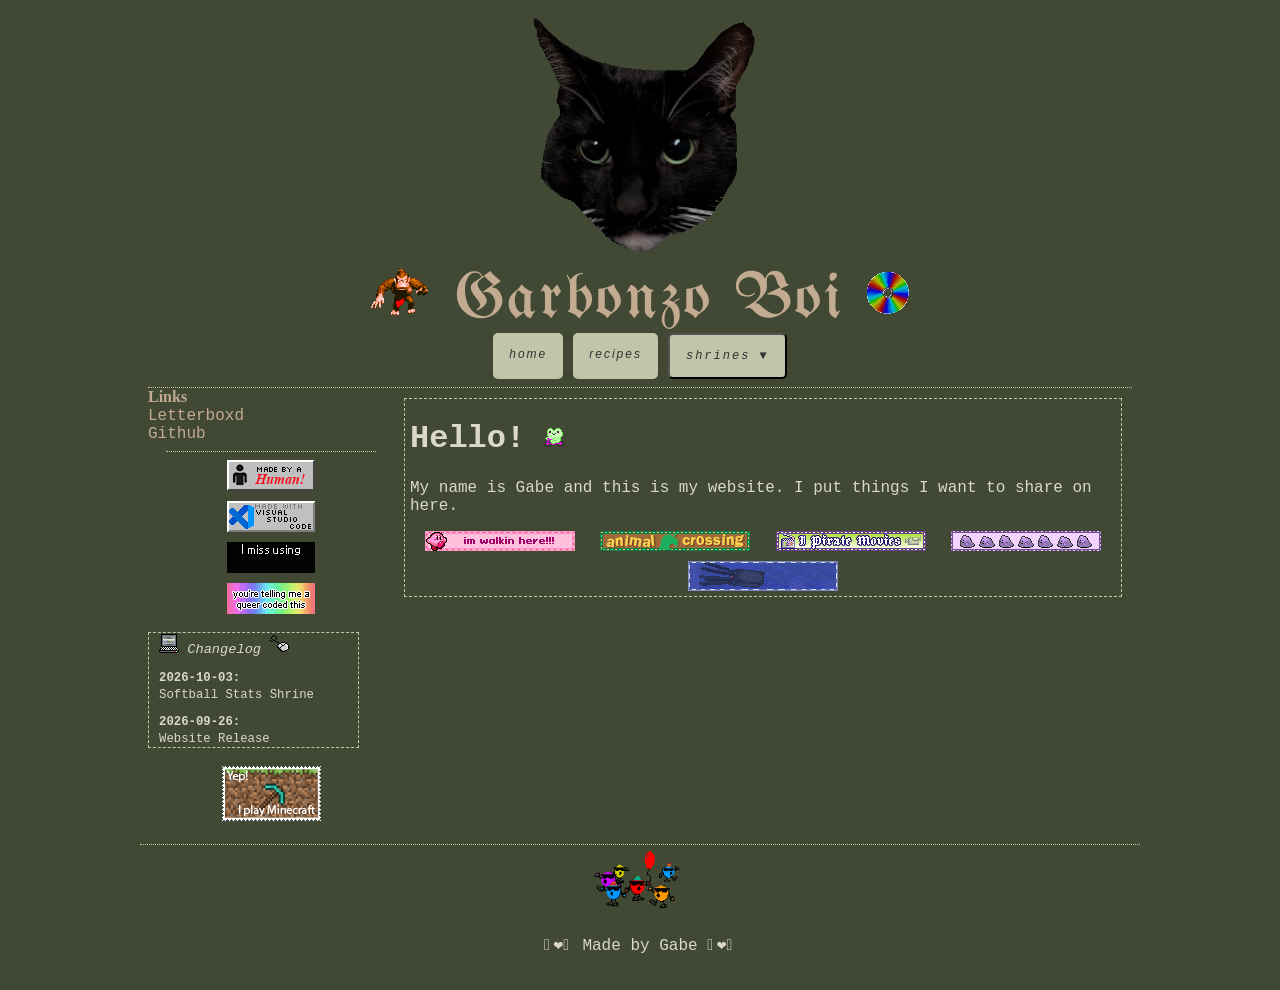
<file: index.html>
<!DOCTYPE html>
<html lang="en">
<head>
    <meta charset="UTF-8">
    <meta name="viewport" content="width=device-width, initial-scale=1.0">
    <title>Garbonzo Boi</title>
    <link rel="preconnect" href="https://fonts.googleapis.com">
    <link rel="preconnect" href="https://fonts.gstatic.com" crossorigin>
    <link href="https://fonts.googleapis.com/css2?family=Pirata+One&family=UnifrakturMaguntia&family=VT323&display=swap" rel="stylesheet">
    <link rel="stylesheet" href="style.css">
    <link rel="icon" type="image/x-icon" href="img\decor\emojis\frog.gif">
</head>
<body>
    <div class="container">
        <header>
            <img class="header-img" src="img\header.png" alt="Root Beer the Cat" width=465px height=493px>
            <br>
            <img id="danceimg" src="img/decor/staticDK.png" alt="DK">
            <span class="site-name">Garbonzo Boi</span>
            <img id="cdimg" src="img/decor/staticcd.png" alt="CD">
            <audio id="myaudio" loop>
                <source src="audio\DANCE.mp3">
            </audio>
        </header>
        <nav>
            <a href="/home.html" target="maincontainer">Home</a>
            <a href="/recipes.html" target="maincontainer">Recipes</a>
            <div class="dropdown">
                <button class="dropbtn">
                    Shrines &#9660;
                </button>
                <div class="dropdown-content">
                    <a href="softball\softball.html">Softball Stats</a>
                </div>
            </div>
        </nav>
        <div class="content-box">
            <iframe src="/home.html" name="maincontainer" style="width:100%;height:460px;border:0px;min-height:380px;"></iframe>
        </div>
        <footer>
            <img src="img\decor\Party.gif" alt="Party">
            <p>𓆩❤︎𓆪 Made by Gabe 𓆩❤︎𓆪</p>
        </footer>
    </div>
    <script>
        document.addEventListener('DOMContentLoaded', function() {
        const audio = document.getElementById('myaudio');
                audio.volume = 0.4;  //Set volume to 50%
        const playPauseImage = document.getElementById('cdimg');
        const danceImage = document.getElementById('danceimg');
        
        playPauseImage.addEventListener('click', function() {
            if (audio.paused) {
                audio.play();
                playPauseImage.src = 'img/decor/spinningcd.gif';
                danceImage.src = 'img/decor/DK.gif';
            } 
            else{
                audio.pause();
                playPauseImage.src = 'img/decor/staticcd.png';
                danceImage.src = 'img/decor/staticDK.png'}     
            
            });
        });  
    </script>
</body>
</html>
</file>
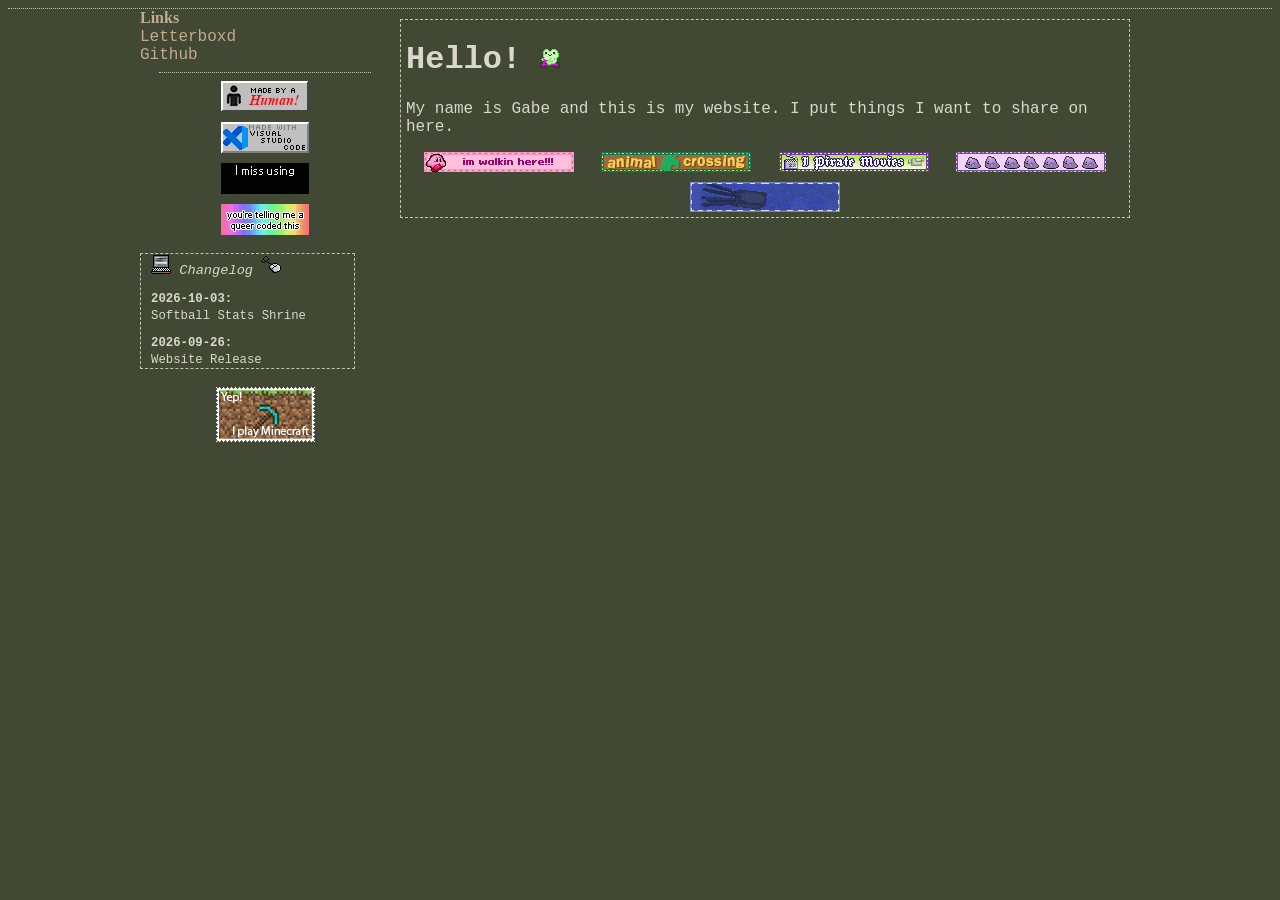
<file: home.html>
<!DOCTYPE html>
<html lang="en">
<head>
    <meta charset="UTF-8">
    <meta name="viewport" content="width=device-width, initial-scale=1.0">
    <title>Document</title>
    <link rel="stylesheet" href="style.css">
</head>
<body>
    <div class="content">
    <div class="container">
        <section>
            <span class="title">Links</span><br>
            <a href="https://letterboxd.com/GarbonzoBoi/" target="_blank">Letterboxd</a><br>
            <a href="https://github.com/Gabe-Nelson/garbonzo-boi-website" target="_blank">Github</a><br>
            <hr>
            <div class="vbox">
                <img src="img\decor\buttons\made-by-a-human.png">
                <img src="img\decor\buttons\vs-code.png">
                <img src="img\decor\buttons\pictochat.gif">
                <img src="img\decor\buttons\queercode.png">
            </div>
            <br>
            <div class="changelog">
                <ul>
                    <li>
                        <img src="img\decor\emojis\laptop.gif">
                        <em>Changelog</em>
                        <img src="img\decor\emojis\mouse.gif">
                    </li>
                    <li class="changelog__entry">
                        <strong>2026-10-03</strong>
                        <a href="softball\softball.html" tabindex="-1" target="_blank">Softball Stats Shrine</a>
                    </li>
                    <li class="changelog__entry">
                        <strong>2026-09-26</strong>
                        <a href="/index.html" tabindex="-1" target="_blank">Website Release</a>
                    </li>
                </ul>
            </div>
            <br>
            <div class="vbox"><img src="img\decor\minecraft_stamp.png"></div>
        </section>
        <main>
            <h1>Hello! <img src="img\decor\emojis\frog2.gif"></h1> 
            <p>My name is Gabe and this is my website. I put things I want to share on here.</p>
            <div class="blinkies_container">
                <img src="img\decor\blinkies\kirbywalk.gif">
                <img src="img\decor\blinkies\AC.gif">
                <img src="img\decor\blinkies\movies.gif">
                <img src="img\decor\blinkies\Purple Dittos.gif">
                <img src="img\decor\blinkies\squid.gif">
            </div>
        </main>
    </div>
    </div>
</body>
</html>
</file>
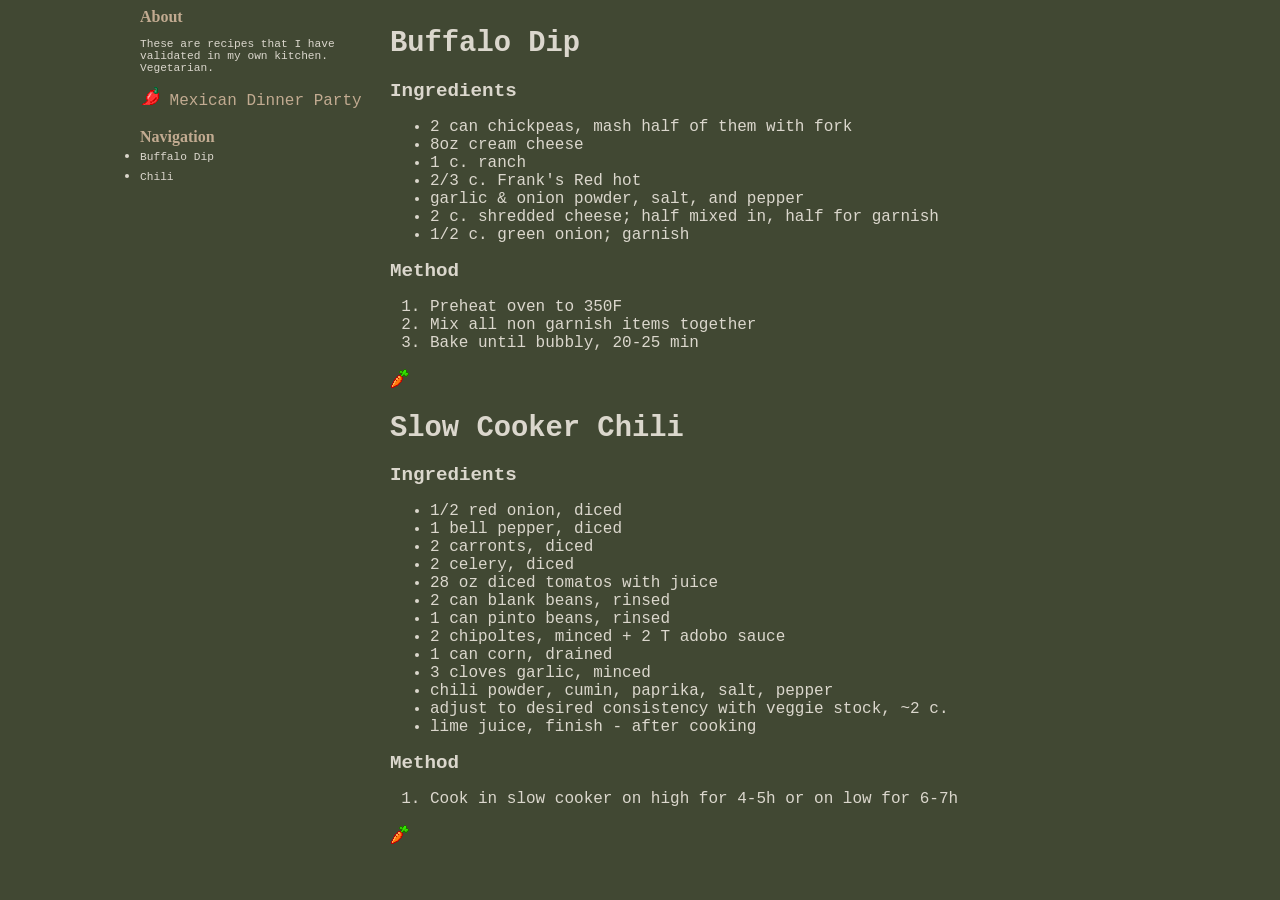
<file: recipes.html>
<!DOCTYPE html>
<html lang="en">
<head>
    <meta charset="UTF-8">
    <meta name="viewport" content="initial-scale=1.0">
    <title>Document</title>
    <link rel="stylesheet" href="style.css">
</head>
<body>
    <div class="container">
        <section>
            <span class="title">About</span>
            <p style="font-size: 0.7em;">These are recipes that I have validated in my own kitchen. Vegetarian.</p>
            <a href="mexican-dinner\mexican.html" target="_top"><img src="mexican-dinner\chilli.gif"> Mexican Dinner Party</a><br><br>
            <span class="title" id="nav-recipe-title">Navigation</span>
            <div class="recipe_links">
                <ul>
                    <li><a href="#buffdip">Buffalo Dip</a></li>
                    <li><a href="#chili">Chili</a></li>
                </ul>
            </div>
        </section>
        <div class="recipes" id="recipe-container"></div>
    </div>
    <script>
        function parseRecipes(recipes) {
            const box = document.getElementById("recipe-container");

            for (let r of recipes) {
                box.innerHTML += "<h1 id=" + r.id+">"+r.title+"</h1>";
                
                box.innerHTML += "<h2>Ingredients</h2>";
                let listElement = document.createElement('ul');
                let listItem = document.createElement('li');
                box.appendChild(listElement);
                for (let i of r.ingredients) {
                    listItem.textContent = i;
                    listElement.appendChild(listItem);
                    listItem = document.createElement('li');
                };

                box.innerHTML += "<h2>Method</h2>";
                listElement = document.createElement('ol');
                listItem = document.createElement('li');
                box.appendChild(listElement);
                for (let i of r.methods) {
                    listItem.textContent = i;
                    listElement.appendChild(listItem);
                    listItem = document.createElement('li');
                };
                box.innerHTML += "<img src=\"img/decor/emojis/carrot.gif\">";
            }
        };
        async function loadJSON() {
            const response = await fetch("recipes.json");
            const recipes = await response.json();
            parseRecipes(recipes);
        };
        loadJSON();
    </script>
</body>
</html>
</file>
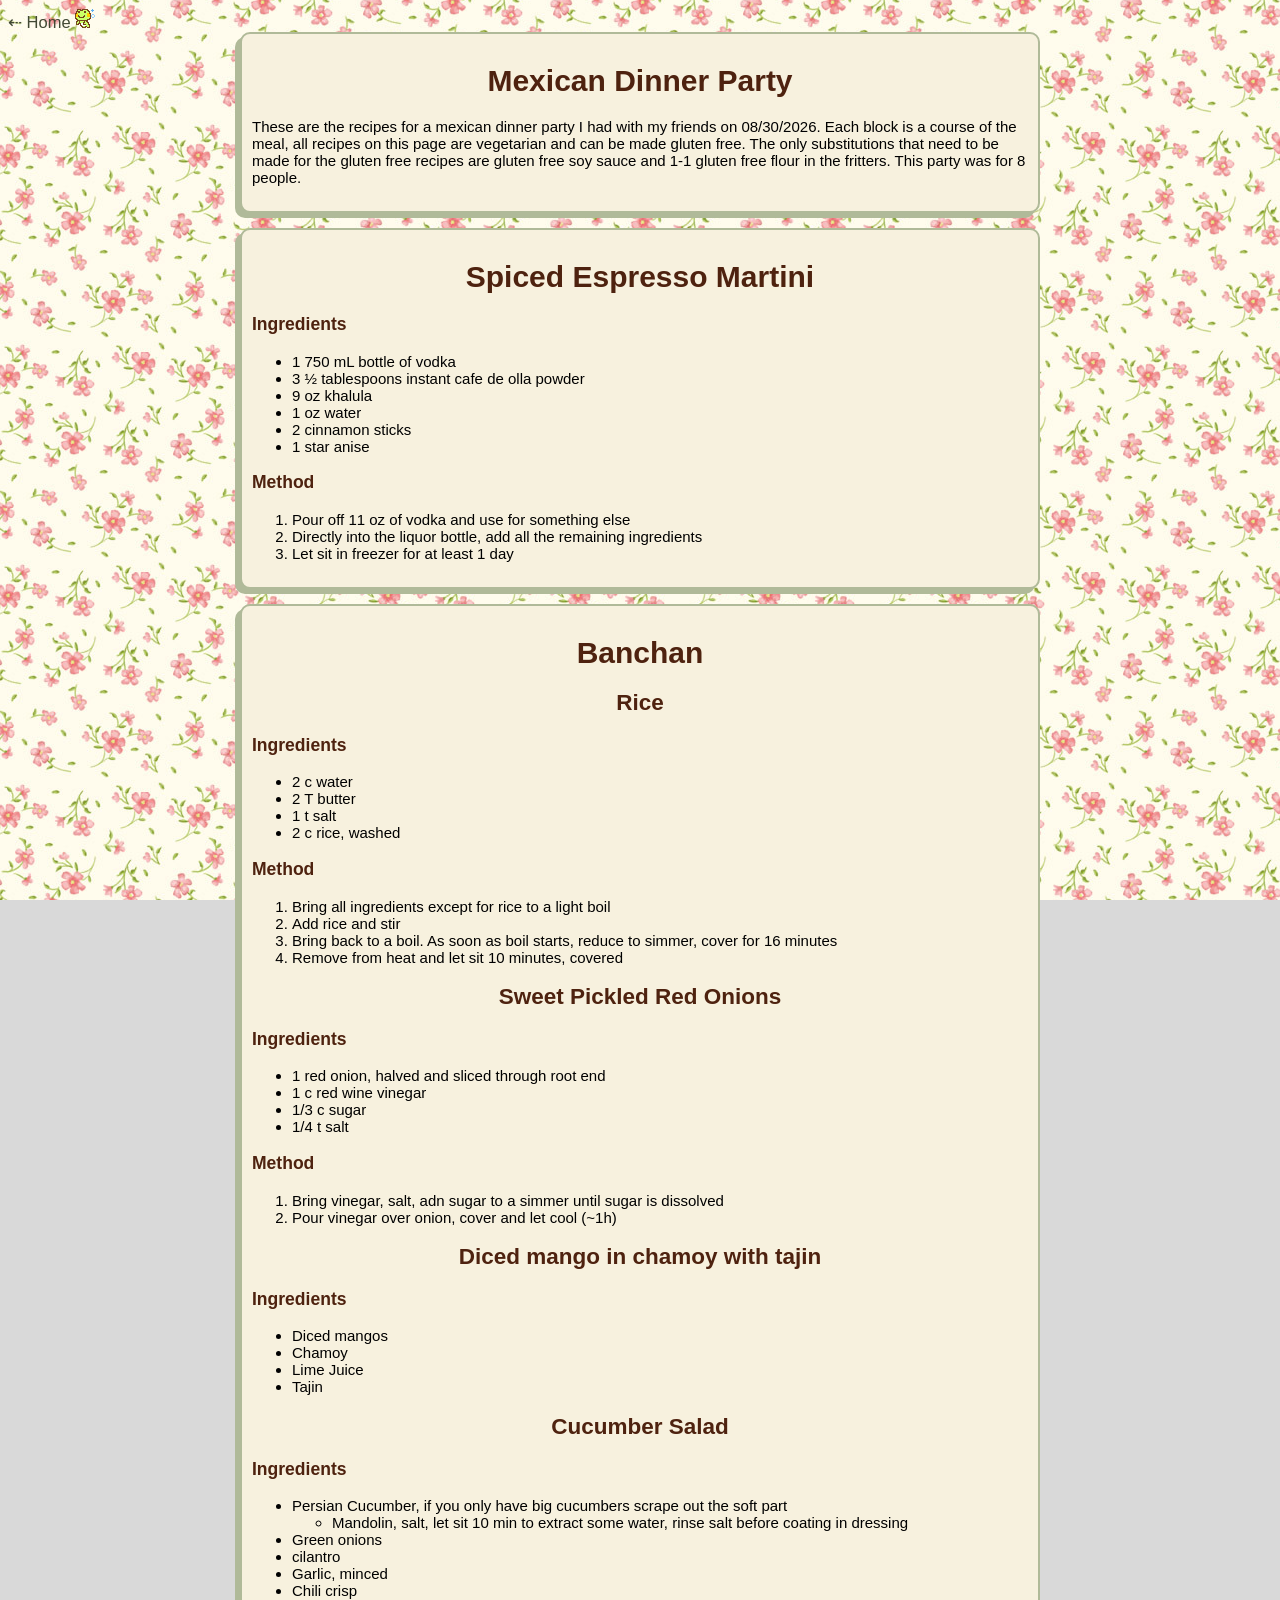
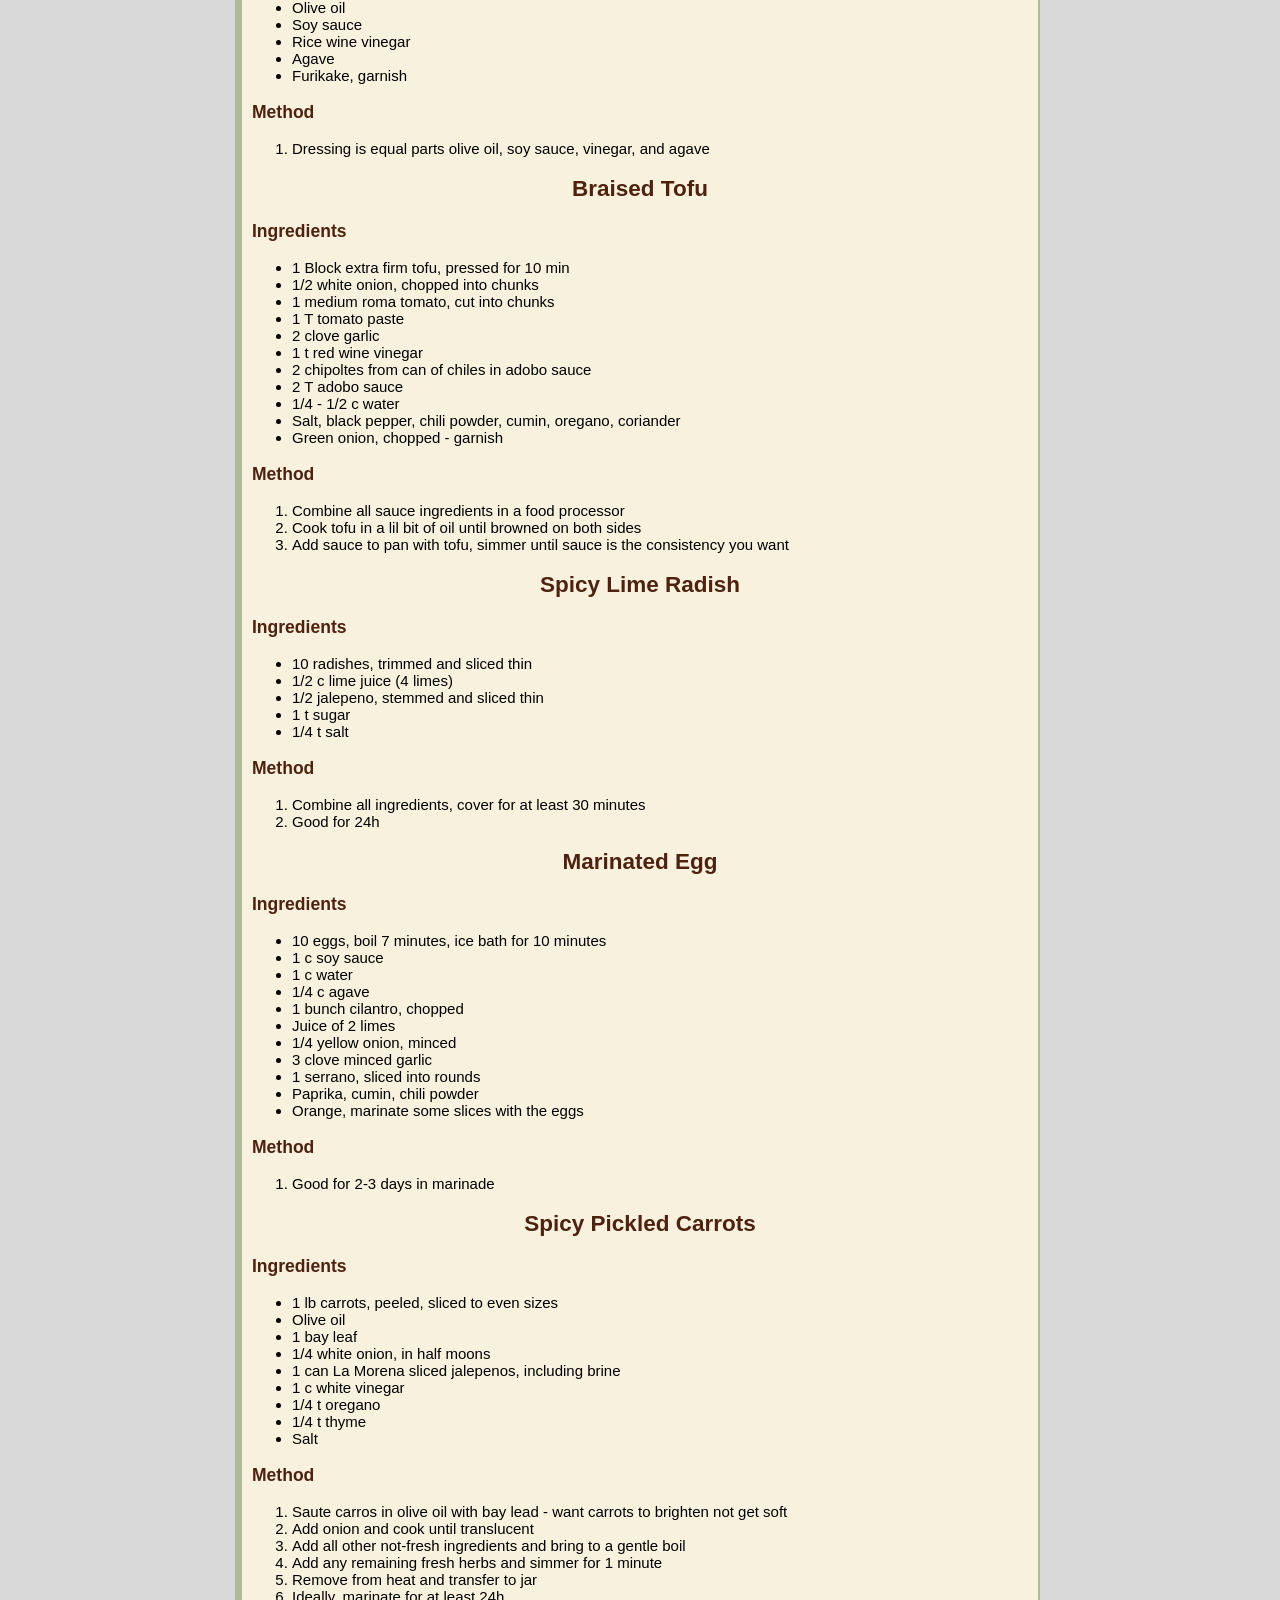
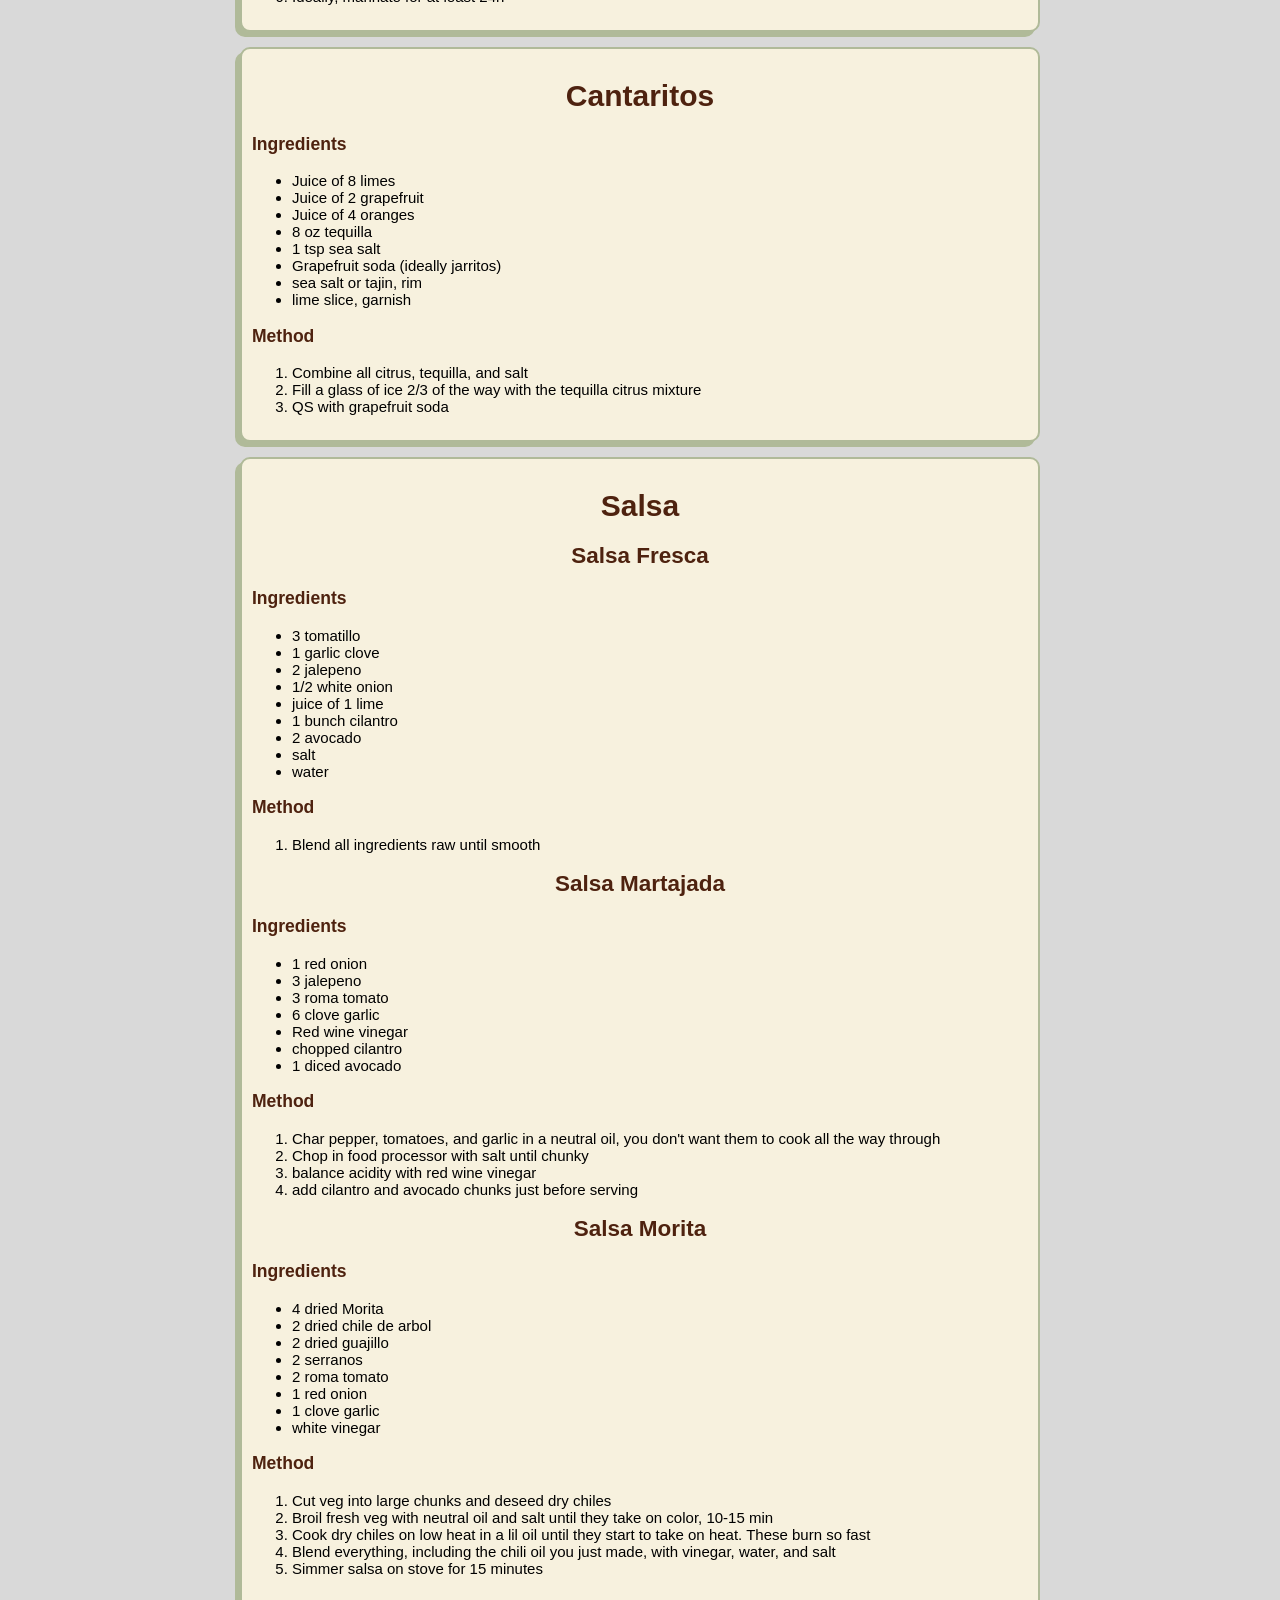
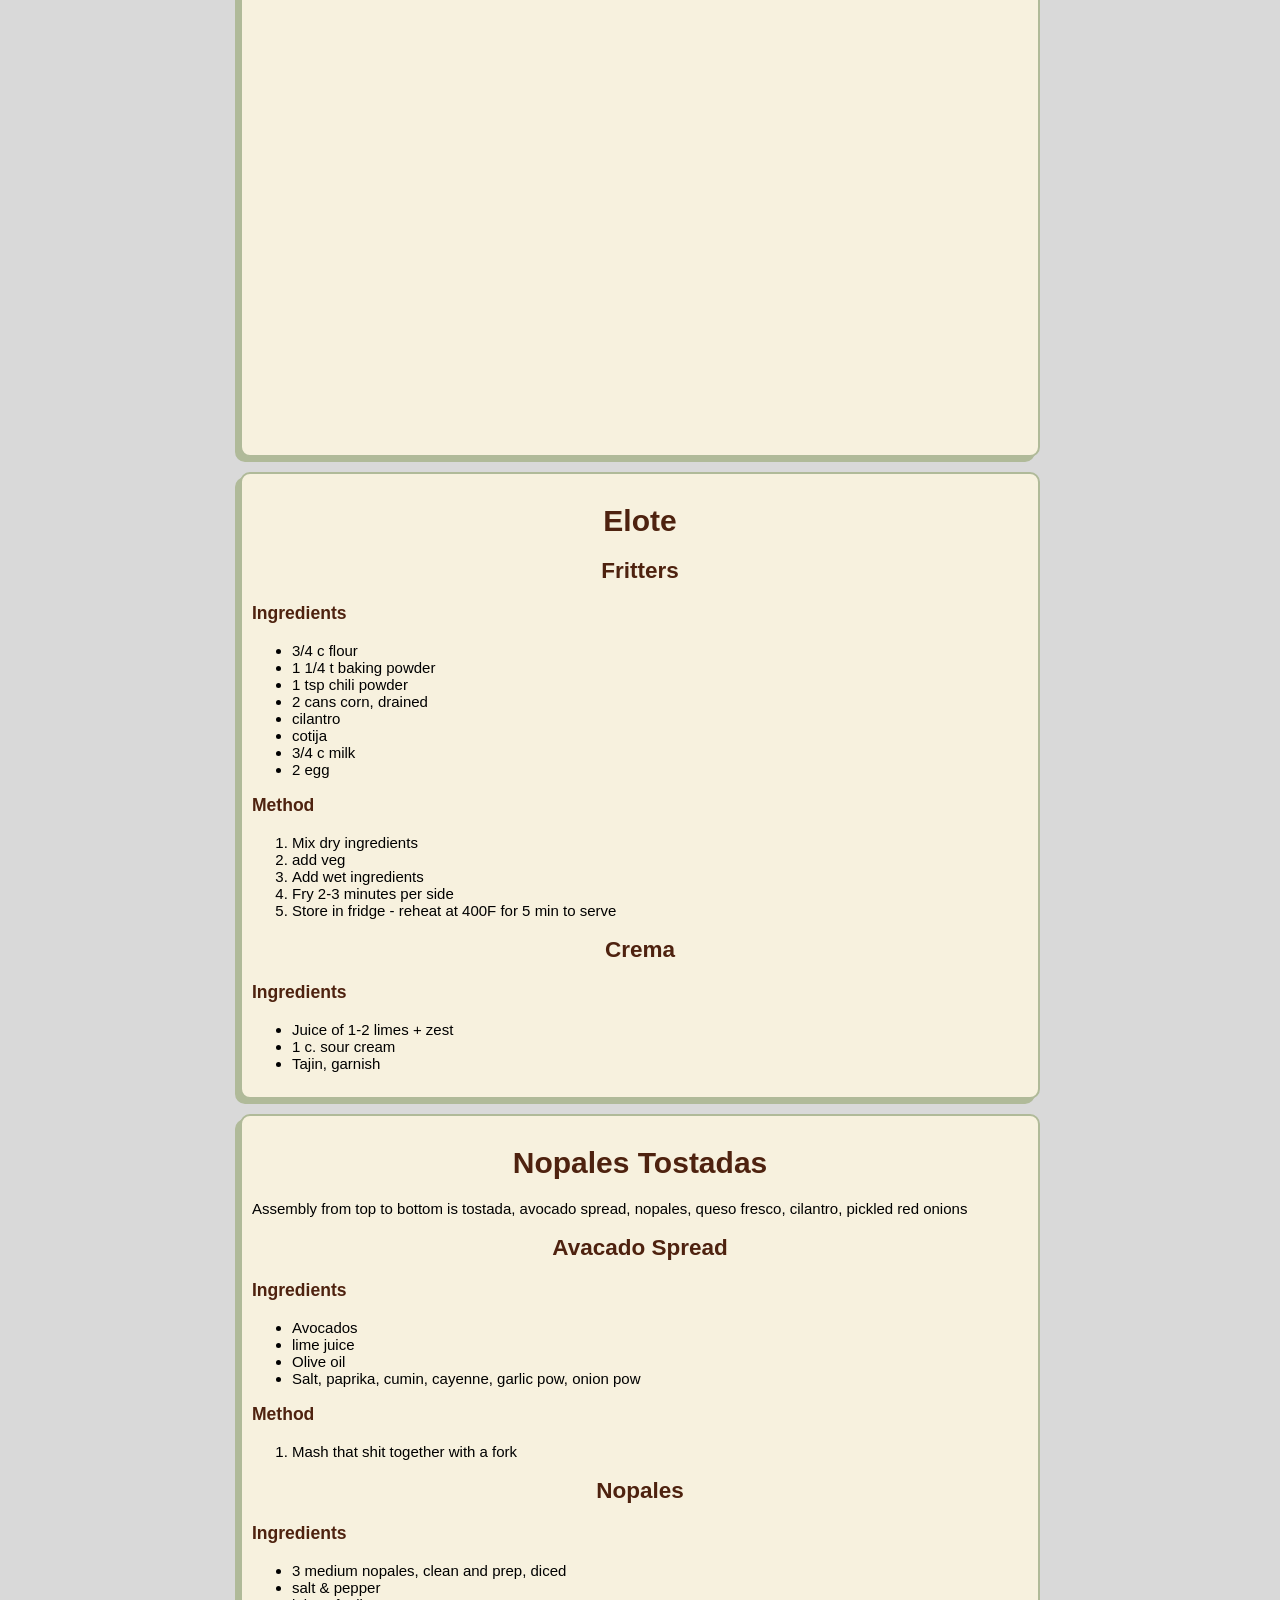
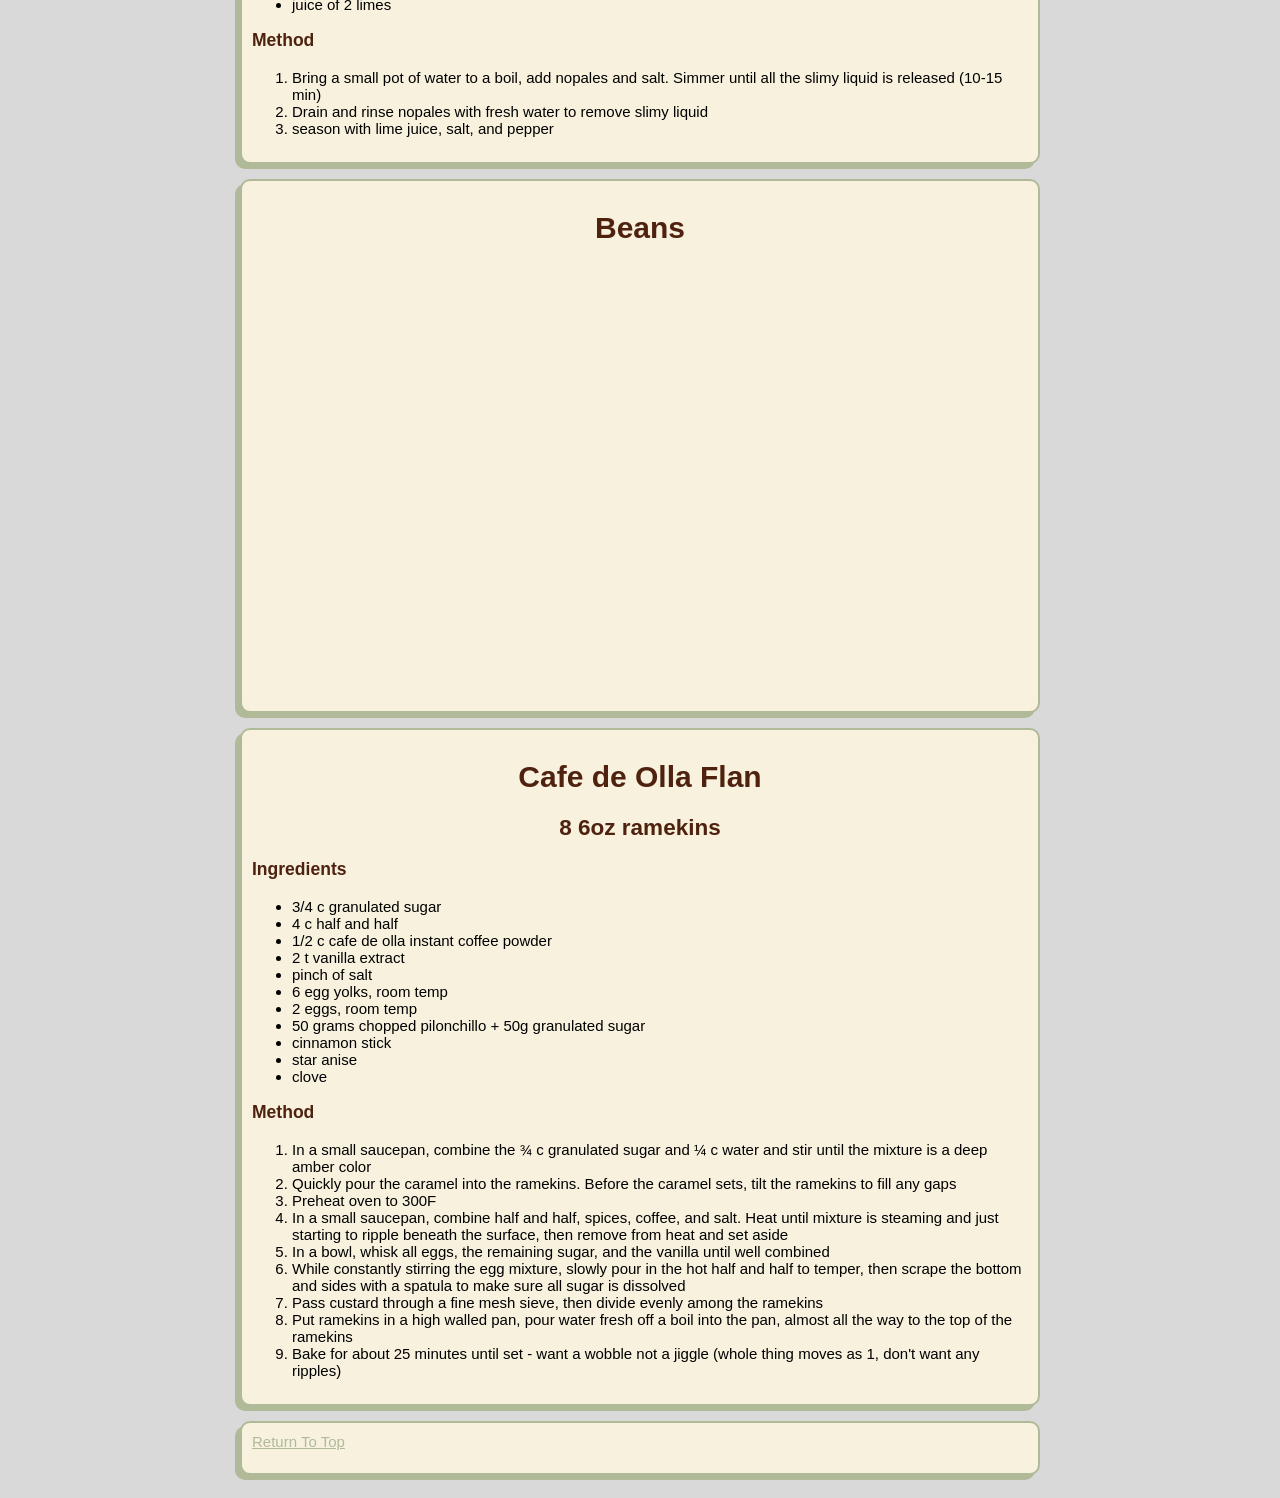
<file: mexican-dinner/mexican.html>
<!DOCTYPE html>
<html lang="en">
<head>
    <meta charset="UTF-8">
    <meta name="viewport" content="width=device-width, initial-scale=1.0">
    <title>Dinner Party</title>
    <link rel="stylesheet" href="mexicanStyle.css">
    <link rel="icon" type="image/x-icon" href="chilli.gif">
</head>
<body>
    <div id="top" class="back-button">
        <a href="/">
        ⇠ Home 
        <img src="frog4.gif">
        </a>
    </div>
    <main>
        <div class="box">
            <h1>Mexican Dinner Party</h1>
            <p>These are the recipes for a mexican dinner party I had with my friends on 08/30/2026. Each block is a course of the meal, all recipes on this page are vegetarian and can be made gluten free. The only substitutions that need to be made for the gluten free recipes are gluten free soy sauce and 1-1 gluten free flour in the fritters. This party was for 8 people.</p>
        </div>
        <div class="box">
            <h1>Spiced Espresso Martini</h1>
            <h3>Ingredients</h3>
            <ul>
                <li>1 750 mL bottle of vodka</li>
                <li>3 ½ tablespoons instant cafe de olla powder</li>
                <li>9 oz khalula</li>
                <li>1 oz water</li>
                <li>2 cinnamon sticks</li>
                <li>1 star anise</li>
            </ul>
            <h3>Method</h3>
            <ol>
                <li>Pour off 11 oz of vodka and use for something else</li>
                <li>Directly into the liquor bottle, add all the remaining ingredients</li>
                <li>Let sit in freezer for at least 1 day</li>
            </ol>
        </div>
        <div class="box">
            <h1>Banchan</h1>
            <h2>Rice</h2>
            <h3>Ingredients</h3>
            <ul>
                <li>2 c water</li>
                <li>2 T butter</li>
                <li>1 t salt</li>
                <li>2 c rice, washed</li>
            </ul>
            <h3>Method</h3>
            <ol>
                <li>Bring all ingredients except for rice to a light boil</li>
                <li>Add rice and stir</li>
                <li>Bring back to a boil. As soon as boil starts, reduce to simmer, cover for 16 minutes</li>
                <li>Remove from heat and let sit 10 minutes, covered</li>
            </ol>
            <h2>Sweet Pickled Red Onions</h2>
            <h3>Ingredients</h3>
            <ul>
                <li>1 red onion, halved and sliced through root end</li>
                <li>1 c red wine vinegar</li>
                <li>1/3 c sugar</li>
                <li>1/4 t salt</li>
            </ul>
            <h3>Method</h3>
            <ol>
                <li>Bring vinegar, salt, adn sugar to a simmer until sugar is dissolved</li>
                <li>Pour vinegar over onion, cover and let cool (~1h)</li>
            </ol>
            <h2>Diced mango in chamoy with tajin</h2>
            <h3>Ingredients</h3>
            <ul>
                <li>Diced mangos</li>
                <li>Chamoy</li>
                <li>Lime Juice</li>
                <li>Tajin</li>
            </ul>
            <h2>Cucumber Salad</h2>
            <h3>Ingredients</h3>
            <ul>
                <li>Persian Cucumber, if you only have big cucumbers scrape out the soft part</li>
                    <ul><li>Mandolin, salt, let sit 10 min to extract some water, rinse salt before coating in dressing</li></ul>
                <li>Green onions</li>
                <li>cilantro</li>
                <li>Garlic, minced</li>
                <li>Chili crisp</li>
                <li>Olive oil</li>
                <li>Soy sauce</li>
                <li>Rice wine vinegar</li>
                <li>Agave</li>
                <li>Furikake, garnish</li>
            </ul>
            <h3>Method</h3>
            <ol>
                <li>Dressing is equal parts olive oil, soy sauce, vinegar, and agave</li>
            </ol>
            <h2>Braised Tofu</h2>
            <h3>Ingredients</h3>
            <ul>
                <li>1 Block extra firm tofu, pressed for 10 min</li>
                <li>1/2 white onion, chopped into chunks</li>
                <li>1 medium roma tomato, cut into chunks</li>
                <li>1 T tomato paste</li>
                <li>2 clove garlic</li>
                <li>1 t red wine vinegar</li>
                <li>2 chipoltes from can of chiles in adobo sauce</li>
                <li>2 T adobo sauce</li>
                <li>1/4 - 1/2 c water</li>
                <li>Salt, black pepper, chili powder, cumin, oregano, coriander</li>
                <li>Green onion, chopped - garnish</li>
            </ul>
            <h3>Method</h3>
            <ol>
                <li>Combine all sauce ingredients in a food processor</li>
                <li>Cook tofu in a lil bit of oil until browned on both sides</li>
                <li>Add sauce to pan with tofu, simmer until sauce is the consistency you want</li>
            </ol>
            <h2>Spicy Lime Radish</h2>
            <h3>Ingredients</h3>
            <ul>
                <li>10 radishes, trimmed and sliced thin</li>
                <li>1/2 c lime juice (4 limes)</li>
                <li>1/2 jalepeno, stemmed and sliced thin</li>
                <li>1 t sugar</li>
                <li>1/4 t salt</li>
            </ul>
            <h3>Method</h3>
            <ol>
                <li>Combine all ingredients, cover for at least 30 minutes</li>
                <li>Good for 24h</li>
            </ol>
            <h2>Marinated Egg</h2>
            <h3>Ingredients</h3>
            <ul>
                <li>10 eggs, boil 7 minutes, ice bath for 10 minutes</li>
                <li>1 c soy sauce</li>
                <li>1 c water</li>
                <li>1/4 c agave</li>
                <li>1 bunch cilantro, chopped</li>
                <li>Juice of 2 limes</li>
                <li>1/4 yellow onion, minced</li>
                <li>3 clove minced garlic</li>
                <li>1 serrano, sliced into rounds</li>
                <li>Paprika, cumin, chili powder</li>
                <li>Orange, marinate some slices with the eggs</li>
            </ul>
            <h3>Method</h3>
            <ol>
                <li>Good for 2-3 days in marinade</li>
            </ol>
            <h2>Spicy Pickled Carrots</h2>
            <h3>Ingredients</h3>
            <ul>
                <li>1 lb carrots, peeled, sliced to even sizes</li>
                <li>Olive oil</li>
                <li>1 bay leaf</li>
                <li>1/4 white onion, in half moons</li>
                <li>1 can La Morena sliced jalepenos, including brine</li>
                <li>1 c white vinegar</li>
                <li>1/4 t oregano</li>
                <li>1/4 t thyme</li>
                <li>Salt</li>
            </ul>
            <h3>Method</h3>
            <ol>
                <li>Saute carros in olive oil with bay lead - want carrots to brighten not get soft</li>
                <li>Add onion and cook until translucent</li>
                <li>Add all other not-fresh ingredients and bring to a gentle boil</li>
                <li>Add any remaining fresh herbs and simmer for 1 minute</li>
                <li>Remove from heat and transfer to jar</li>
                <li>Ideally, marinate for at least 24h</li>
            </ol>
        </div>
        <div class="box">
            <h1>Cantaritos</h1>
            <h3>Ingredients</h3>
            <ul>
                <li>Juice of 8 limes</li>
                <li>Juice of 2 grapefruit</li>
                <li>Juice of 4 oranges</li>
                <li>8 oz tequilla</li>
                <li>1 tsp sea salt</li>
                <li>Grapefruit soda (ideally jarritos)</li>
                <li>sea salt or tajin, rim</li>
                <li>lime slice, garnish</li>
            </ul>
            <h3>Method</h3>
            <ol>
                <li>Combine all citrus, tequilla, and salt</li>
                <li>Fill a glass of ice 2/3 of the way with the tequilla citrus mixture</li>
                <li>QS with grapefruit soda</li>
            </ol>
        </div>
        <div class="box">
            <h1>Salsa</h1>
            <h2>Salsa Fresca</h2>
            <h3>Ingredients</h3>
            <ul>
                <li>3 tomatillo</li>
                <li>1 garlic clove</li>
                <li>2 jalepeno</li>
                <li>1/2 white onion</li>
                <li>juice of 1 lime</li>
                <li>1 bunch cilantro</li>
                <li>2 avocado</li>
                <li>salt</li>
                <li>water</li>
            </ul>
            <h3>Method</h3>
            <ol>
                <li>Blend all ingredients raw until smooth</li>
            </ol>
            <h2>Salsa Martajada</h2>
            <h3>Ingredients</h3>
            <ul>
                <li>1 red onion</li>
                <li>3 jalepeno</li>
                <li>3 roma tomato</li>
                <li>6 clove garlic</li>
                <li>Red wine vinegar</li>
                <li>chopped cilantro</li>
                <li>1 diced avocado</li>
            </ul>
            <h3>Method</h3>
            <ol>
                <li>Char pepper, tomatoes, and garlic in a neutral oil, you don't want them to cook all the way through</li>
                <li>Chop in food processor with salt until chunky</li>
                <li>balance acidity with red wine vinegar</li>
                <li>add cilantro and avocado chunks just before serving</li>
            </ol>
            <h2>Salsa Morita</h2>
            <h3>Ingredients</h3>
            <ul>
                <li>4 dried Morita</li>
                <li>2 dried chile de arbol</li>
                <li>2 dried guajillo</li>
                <li>2 serranos</li>
                <li>2 roma tomato</li>
                <li>1 red onion</li>
                <li>1 clove garlic</li>
                <li>white vinegar</li>
            </ul>
            <h3>Method</h3>
            <ol>
                <li>Cut veg into large chunks and deseed dry chiles</li>
                <li>Broil fresh veg with neutral oil and salt until they take on color, 10-15 min</li>
                <li>Cook dry chiles on low heat in a lil oil until they start to take on heat. These burn so fast</li>
                <li>Blend everything, including the chili oil you just made, with vinegar, water, and salt</li>
                <li>Simmer salsa on stove for 15 minutes</li>
            </ol>
            <br>
            <div class="frame-container">
                <iframe width="560" height="315" src="https://www.youtube.com/embed/6K8ofy_d9PY?si=s1OHhF1H5bVBUeWo" title="YouTube video player" frameborder="0" allow="accelerometer; autoplay; clipboard-write; encrypted-media; gyroscope; picture-in-picture; web-share" referrerpolicy="strict-origin-when-cross-origin" allowfullscreen></iframe>
            </div>
        </div>
        <div class="box">
            <h1>Elote</h1>
            <h2>Fritters</h2>
            <h3>Ingredients</h3>
            <ul>
                <li>3/4 c flour</li>
                <li>1 1/4 t baking powder</li>
                <li>1 tsp chili powder</li>
                <li>2 cans corn, drained</li>
                <li>cilantro</li>
                <li>cotija</li>
                <li>3/4 c milk</li>
                <li>2 egg</li>
            </ul>
            <h3>Method</h3>
            <ol>
                <li>Mix dry ingredients</li>
                <li>add veg</li>
                <li>Add wet ingredients</li>
                <li>Fry 2-3 minutes per side</li>
                <li>Store in fridge - reheat at 400F for 5 min to serve</li>
            </ol>
            <h2>Crema</h2>
            <h3>Ingredients</h3>
            <ul>
                <li>Juice of 1-2 limes + zest</li>
                <li>1 c. sour cream</li>
                <li>Tajin, garnish</li>
            </ul>
        </div>
        <div class="box">
            <h1>Nopales Tostadas</h1>
            <p>Assembly from top to bottom is tostada, avocado spread, nopales, queso fresco, cilantro, pickled red onions</p>
            <h2>Avacado Spread</h2>
            <h3>Ingredients</h3>
            <ul>
                <li>Avocados</li>
                <li>lime juice</li>
                <li>Olive oil</li>
                <li>Salt, paprika, cumin, cayenne, garlic pow, onion pow</li>
            </ul>
            <h3>Method</h3>
            <ol>
                <li>Mash that shit together with a fork</li>
            </ol>
            <h2>Nopales</h2>
            <h3>Ingredients</h3>
            <ul>
                <li>3 medium nopales, clean and prep, diced</li>
                <li>salt & pepper</li>
                <li>juice of 2 limes</li>
            </ul>
            <h3>Method</h3>
            <ol>
                <li>Bring a small pot of water to a boil, add nopales and salt. Simmer until all the slimy liquid is released (10-15 min)</li>
                <li>Drain and rinse nopales with fresh water to remove slimy liquid</li>
                <li>season with lime juice, salt, and pepper</li>
            </ol>
        </div>
        <div class="box">
            <h1>Beans</h1>
            <div class="frame-container">
                <iframe width="560" height="315" src="https://www.youtube.com/embed/JGEsSDUCr_c?si=5MaKllRxYWEQN8D1" title="YouTube video player" frameborder="0" allow="accelerometer; autoplay; clipboard-write; encrypted-media; gyroscope; picture-in-picture; web-share" referrerpolicy="strict-origin-when-cross-origin" allowfullscreen></iframe>
            </div>
        </div>
        <div class="box">
            <h1>Cafe de Olla Flan</h1>
            <h2>8 6oz ramekins</h2>
            <h3>Ingredients</h3>
            <ul>
                <li>3/4 c granulated sugar</li>
                <li>4 c half and half</li>
                <li>1/2 c cafe de olla instant coffee powder</li>
                <li>2 t vanilla extract</li>
                <li>pinch of salt</li>
                <li>6 egg yolks, room temp</li>
                <li>2 eggs, room temp</li>
                <li>50 grams chopped pilonchillo + 50g granulated sugar</li>
                <li>cinnamon stick</li>
                <li>star anise</li>
                <li>clove</li>
            </ul>
            <h3>Method</h3>
            <ol>
                <li>In a small saucepan, combine the ¾ c granulated sugar and ¼ c water and stir until the mixture is a deep amber color</li>
                <li>Quickly pour the caramel into the ramekins. Before the caramel sets, tilt the ramekins to fill any gaps</li>
                <li>Preheat oven to 300F</li>
                <li>In a small saucepan, combine half and half, spices, coffee, and salt. Heat until mixture is steaming and just starting to ripple beneath the surface, then remove from heat and set aside</li>
                <li>In a bowl, whisk all eggs, the remaining sugar, and the vanilla until well combined</li>
                <li>While constantly stirring the egg mixture, slowly pour in the hot half and half to temper, then scrape the bottom and sides with a spatula to make sure all sugar is dissolved</li>
                <li>Pass custard through a fine mesh sieve, then divide evenly among the ramekins</li>
                <li>Put ramekins in a high walled pan, pour water fresh off a boil into the pan, almost all the way to the top of the ramekins</li>
                <li>Bake for about 25 minutes until set - want a wobble not a jiggle (whole thing moves as 1, don't want any ripples)</li>
            </ol>
        </div>
        <div class="box">
            <a href="#top">Return To Top</p>
        </div>
    </main>
</body>
</html>
</file>
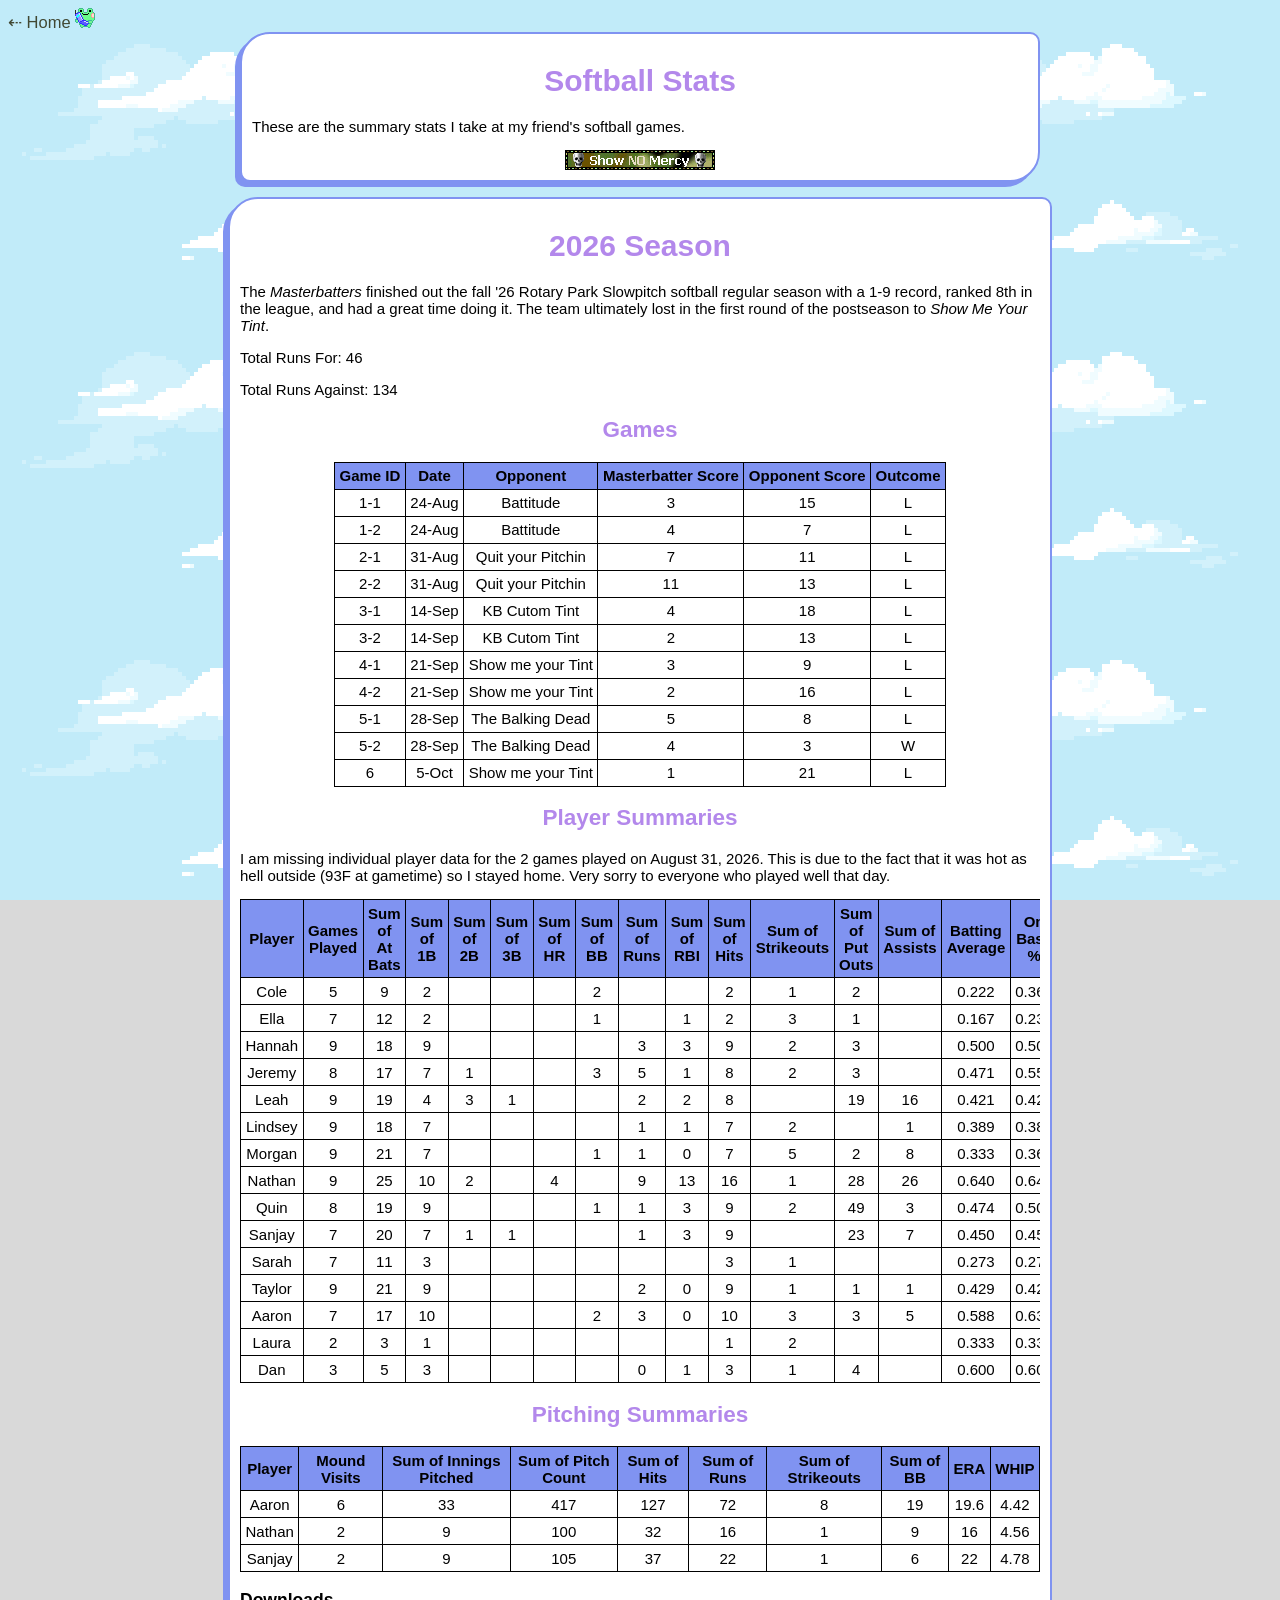
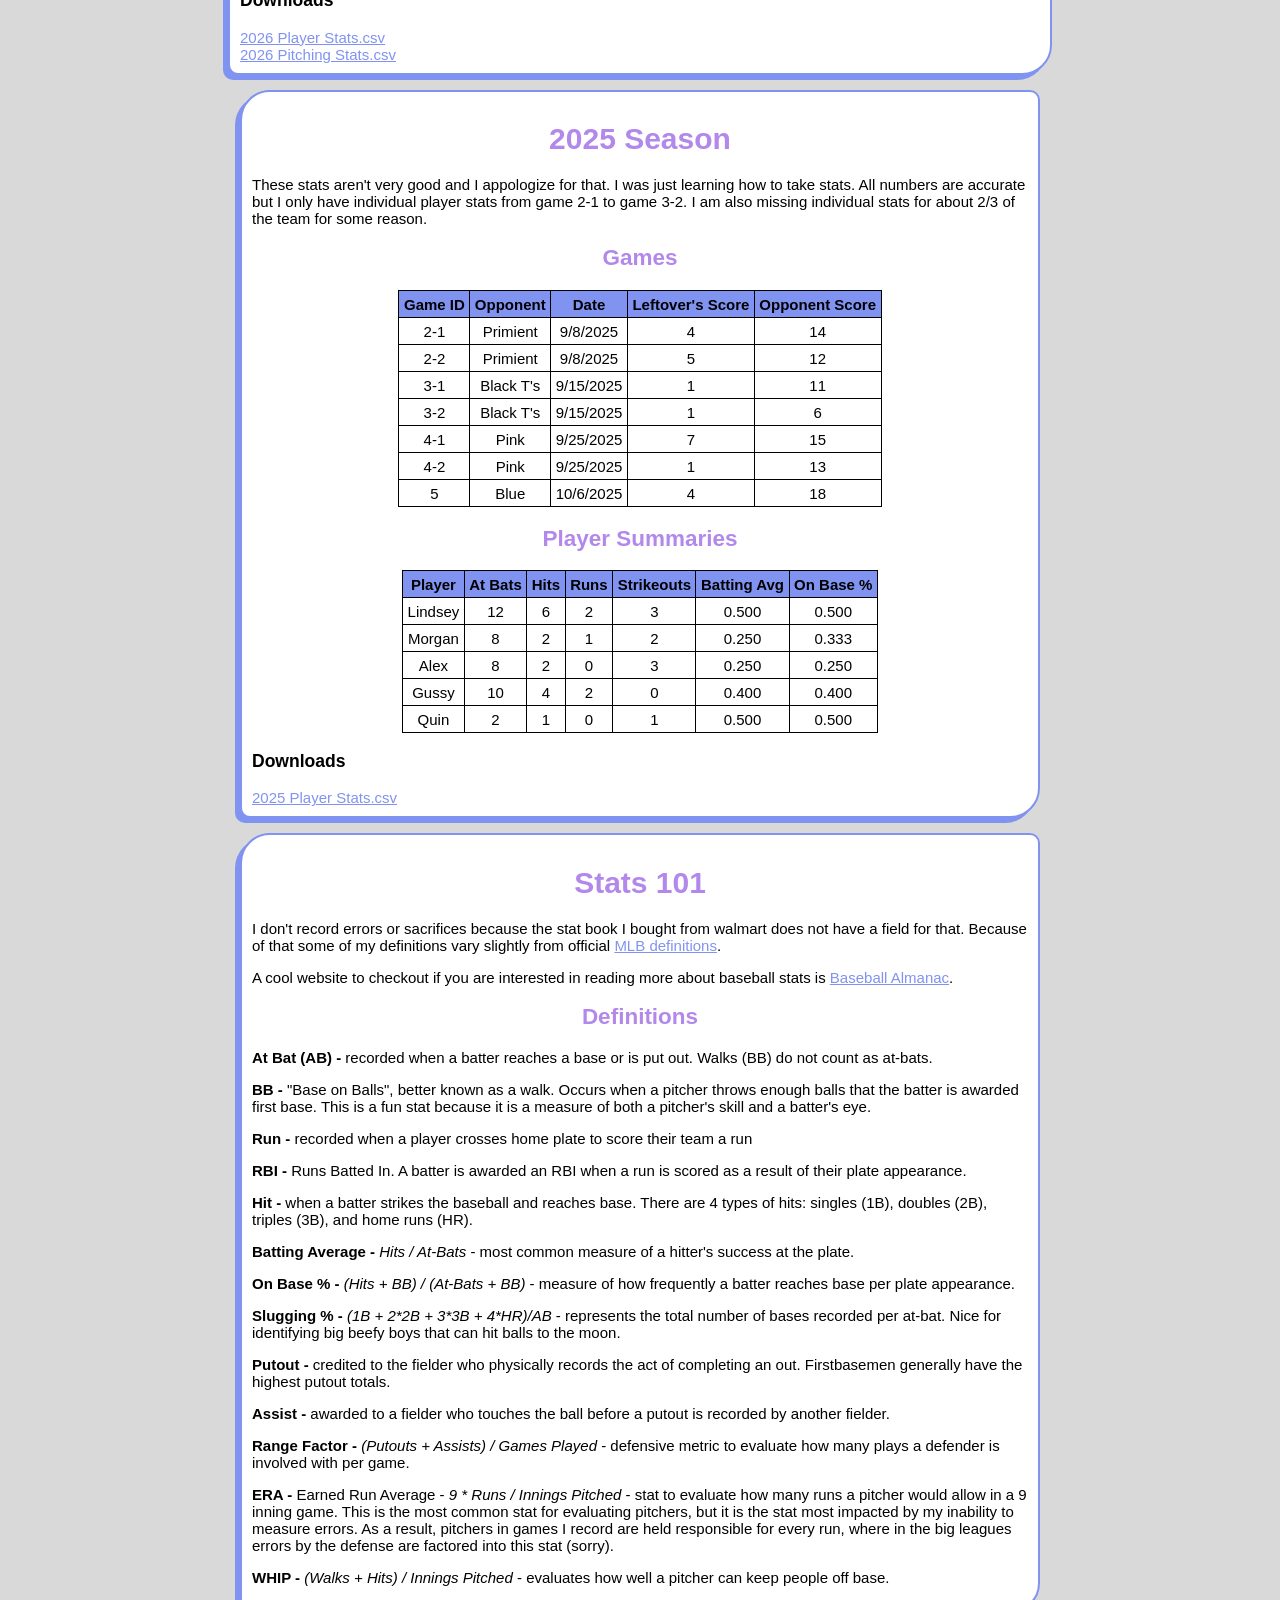
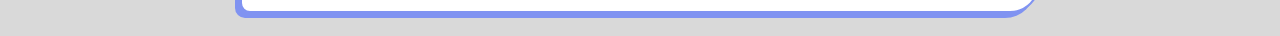
<file: softball/softball.html>
<!DOCTYPE html>
<html lang="en">
<head>
    <meta charset="UTF-8">
    <meta name="viewport" content="width=device-width, initial-scale=1.0">
    <title>SOFTBALL</title>
    <link rel="stylesheet" href="softballStyle.css">
    <link rel="icon" type="image/x-icon" href="softball.png">
</head>
<body>
    <div class="back-button">
        <a href="/">
        ⇠ Home 
        <img src="frog3.gif">
        </a>
    </div>
    <main>
        <div class="box">
            <h1>Softball Stats</h1>
            <p>These are the summary stats I take at my friend's softball games.</p>
            <img src="nomercy.gif">
        </div>
        <div class="box">
            <h1>2026 Season</h1>
            <p>The <em>Masterbatters</em> finished out the fall '26 Rotary Park Slowpitch softball regular season with a 1-9 record, ranked 8th in the league, and had a great time doing it. The team ultimately lost in the first round of the postseason to <em>Show Me Your Tint</em>.</p>
            <p>Total Runs For: 46</p>
            <p>Total Runs Against: 134</p>
            <h2>Games</h2>
            <div class="table-container">
                <table><thead>
                    <tr>
                        <th>Game ID</th>
                        <th>Date</th>
                        <th>Opponent</th>
                        <th>Masterbatter Score</th>
                        <th>Opponent Score</th>
                        <th>Outcome</th>
                    </tr>
                    </thead>
                    <tbody>
                    <tr>
                        <td>1-1</td>
                        <td>24-Aug</td>
                        <td>Battitude</td>
                        <td>3</td>
                        <td>15</td>
                        <td>L</td>
                    </tr>
                    <tr>
                        <td>1-2</td>
                        <td>24-Aug</td>
                        <td>Battitude</td>
                        <td>4</td>
                        <td>7</td>
                        <td>L</td>
                    </tr>
                    <tr>
                        <td>2-1</td>
                        <td>31-Aug</td>
                        <td>Quit your Pitchin</td>
                        <td>7</td>
                        <td>11</td>
                        <td>L</td>
                    </tr>
                    <tr>
                        <td>2-2</td>
                        <td>31-Aug</td>
                        <td>Quit your Pitchin</td>
                        <td>11</td>
                        <td>13</td>
                        <td>L</td>
                    </tr>
                    <tr>
                        <td>3-1</td>
                        <td>14-Sep</td>
                        <td>KB Cutom Tint</td>
                        <td>4</td>
                        <td>18</td>
                        <td>L</td>
                    </tr>
                    <tr>
                        <td>3-2</td>
                        <td>14-Sep</td>
                        <td>KB Cutom Tint</td>
                        <td>2</td>
                        <td>13</td>
                        <td>L</td>
                    </tr>
                    <tr>
                        <td>4-1</td>
                        <td>21-Sep</td>
                        <td>Show me your Tint</td>
                        <td>3</td>
                        <td>9</td>
                        <td>L</td>
                    </tr>
                    <tr>
                        <td>4-2</td>
                        <td>21-Sep</td>
                        <td>Show me your Tint</td>
                        <td>2</td>
                        <td>16</td>
                        <td>L</td>
                    </tr>
                    <tr>
                        <td>5-1</td>
                        <td>28-Sep</td>
                        <td>The Balking Dead</td>
                        <td>5</td>
                        <td>8</td>
                        <td>L</td>
                    </tr>
                    <tr>
                        <td>5-2</td>
                        <td>28-Sep</td>
                        <td>The Balking Dead</td>
                        <td>4</td>
                        <td>3</td>
                        <td>W</td>
                    </tr>
                    <tr>
                        <td>6</td>
                        <td>5-Oct</td>
                        <td>Show me your Tint</td>
                        <td>1</td>
                        <td>21</td>
                        <td>L</td>
                    </tr>
                </tbody></table>
            </div>
            <h2>Player Summaries</h2>
            <p>I am missing individual player data for the 2 games played on August 31, 2026. This is due to the fact that it was hot as hell outside (93F at gametime) so I stayed home. Very sorry to everyone who played well that day.</p>
            <div class="table-container">
                <table><thead>
                <tr>
                    <th>Player</th>
                    <th>Games Played</th>
                    <th>Sum of At Bats</th>
                    <th>Sum of 1B</th>
                    <th>Sum of 2B</th>
                    <th>Sum of 3B</th>
                    <th>Sum of HR</th>
                    <th>Sum of BB</th>
                    <th>Sum of Runs</th>
                    <th>Sum of RBI</th>
                    <th>Sum of Hits</th>
                    <th>Sum of Strikeouts</th>
                    <th>Sum of Put Outs</th>
                    <th>Sum of Assists</th>
                    <th>Batting Average</th>
                    <th>On Base %</th>
                    <th>Slugging</th>
                    <th>Range Factor</th>
                </tr>
                </thead>
                <tbody>
                <tr>
                    <td>Cole</td>
                    <td>5</td>
                    <td>9</td>
                    <td>2</td>
                    <td></td>
                    <td></td>
                    <td></td>
                    <td>2</td>
                    <td></td>
                    <td></td>
                    <td>2</td>
                    <td>1</td>
                    <td>2</td>
                    <td></td>
                    <td>0.222</td>
                    <td>0.364</td>
                    <td>0.222</td>
                    <td>0.400</td>
                </tr>
                <tr>
                    <td>Ella</td>
                    <td>7</td>
                    <td>12</td>
                    <td>2</td>
                    <td></td>
                    <td></td>
                    <td></td>
                    <td>1</td>
                    <td></td>
                    <td>1</td>
                    <td>2</td>
                    <td>3</td>
                    <td>1</td>
                    <td></td>
                    <td>0.167</td>
                    <td>0.231</td>
                    <td>0.167</td>
                    <td>0.143</td>
                </tr>
                <tr>
                    <td>Hannah</td>
                    <td>9</td>
                    <td>18</td>
                    <td>9</td>
                    <td></td>
                    <td></td>
                    <td></td>
                    <td></td>
                    <td>3</td>
                    <td>3</td>
                    <td>9</td>
                    <td>2</td>
                    <td>3</td>
                    <td></td>
                    <td>0.500</td>
                    <td>0.500</td>
                    <td>0.500</td>
                    <td>0.333</td>
                </tr>
                <tr>
                    <td>Jeremy</td>
                    <td>8</td>
                    <td>17</td>
                    <td>7</td>
                    <td>1</td>
                    <td></td>
                    <td></td>
                    <td>3</td>
                    <td>5</td>
                    <td>1</td>
                    <td>8</td>
                    <td>2</td>
                    <td>3</td>
                    <td></td>
                    <td>0.471</td>
                    <td>0.550</td>
                    <td>0.529</td>
                    <td>0.375</td>
                </tr>
                <tr>
                    <td>Leah</td>
                    <td>9</td>
                    <td>19</td>
                    <td>4</td>
                    <td>3</td>
                    <td>1</td>
                    <td></td>
                    <td></td>
                    <td>2</td>
                    <td>2</td>
                    <td>8</td>
                    <td></td>
                    <td>19</td>
                    <td>16</td>
                    <td>0.421</td>
                    <td>0.421</td>
                    <td>0.684</td>
                    <td>3.889</td>
                </tr>
                <tr>
                    <td>Lindsey</td>
                    <td>9</td>
                    <td>18</td>
                    <td>7</td>
                    <td></td>
                    <td></td>
                    <td></td>
                    <td></td>
                    <td>1</td>
                    <td>1</td>
                    <td>7</td>
                    <td>2</td>
                    <td></td>
                    <td>1</td>
                    <td>0.389</td>
                    <td>0.389</td>
                    <td>0.389</td>
                    <td>0.111</td>
                </tr>
                <tr>
                    <td>Morgan</td>
                    <td>9</td>
                    <td>21</td>
                    <td>7</td>
                    <td></td>
                    <td></td>
                    <td></td>
                    <td>1</td>
                    <td>1</td>
                    <td>0</td>
                    <td>7</td>
                    <td>5</td>
                    <td>2</td>
                    <td>8</td>
                    <td>0.333</td>
                    <td>0.364</td>
                    <td>0.333</td>
                    <td>1.111</td>
                </tr>
                <tr>
                    <td>Nathan</td>
                    <td>9</td>
                    <td>25</td>
                    <td>10</td>
                    <td>2</td>
                    <td></td>
                    <td>4</td>
                    <td></td>
                    <td>9</td>
                    <td>13</td>
                    <td>16</td>
                    <td>1</td>
                    <td>28</td>
                    <td>26</td>
                    <td>0.640</td>
                    <td>0.640</td>
                    <td>1.200</td>
                    <td>6.000</td>
                </tr>
                <tr>
                    <td>Quin</td>
                    <td>8</td>
                    <td>19</td>
                    <td>9</td>
                    <td></td>
                    <td></td>
                    <td></td>
                    <td>1</td>
                    <td>1</td>
                    <td>3</td>
                    <td>9</td>
                    <td>2</td>
                    <td>49</td>
                    <td>3</td>
                    <td>0.474</td>
                    <td>0.500</td>
                    <td>0.474</td>
                    <td>6.500</td>
                </tr>
                <tr>
                    <td>Sanjay</td>
                    <td>7</td>
                    <td>20</td>
                    <td>7</td>
                    <td>1</td>
                    <td>1</td>
                    <td></td>
                    <td></td>
                    <td>1</td>
                    <td>3</td>
                    <td>9</td>
                    <td></td>
                    <td>23</td>
                    <td>7</td>
                    <td>0.450</td>
                    <td>0.450</td>
                    <td>0.600</td>
                    <td>4.286</td>
                </tr>
                <tr>
                    <td>Sarah</td>
                    <td>7</td>
                    <td>11</td>
                    <td>3</td>
                    <td></td>
                    <td></td>
                    <td></td>
                    <td></td>
                    <td></td>
                    <td></td>
                    <td>3</td>
                    <td>1</td>
                    <td></td>
                    <td></td>
                    <td>0.273</td>
                    <td>0.273</td>
                    <td>0.273</td>
                    <td>0.000</td>
                </tr>
                <tr>
                    <td>Taylor</td>
                    <td>9</td>
                    <td>21</td>
                    <td>9</td>
                    <td></td>
                    <td></td>
                    <td></td>
                    <td></td>
                    <td>2</td>
                    <td>0</td>
                    <td>9</td>
                    <td>1</td>
                    <td>1</td>
                    <td>1</td>
                    <td>0.429</td>
                    <td>0.429</td>
                    <td>0.429</td>
                    <td>0.222</td>
                </tr>
                <tr>
                    <td>Aaron</td>
                    <td>7</td>
                    <td>17</td>
                    <td>10</td>
                    <td></td>
                    <td></td>
                    <td></td>
                    <td>2</td>
                    <td>3</td>
                    <td>0</td>
                    <td>10</td>
                    <td>3</td>
                    <td>3</td>
                    <td>5</td>
                    <td>0.588</td>
                    <td>0.632</td>
                    <td>0.588</td>
                    <td>1.143</td>
                </tr>
                <tr>
                    <td>Laura</td>
                    <td>2</td>
                    <td>3</td>
                    <td>1</td>
                    <td></td>
                    <td></td>
                    <td></td>
                    <td></td>
                    <td></td>
                    <td></td>
                    <td>1</td>
                    <td>2</td>
                    <td></td>
                    <td></td>
                    <td>0.333</td>
                    <td>0.333</td>
                    <td>0.333</td>
                    <td>0.000</td>
                </tr>
                <tr>
                    <td>Dan</td>
                    <td>3</td>
                    <td>5</td>
                    <td>3</td>
                    <td></td>
                    <td></td>
                    <td></td>
                    <td></td>
                    <td>0</td>
                    <td>1</td>
                    <td>3</td>
                    <td>1</td>
                    <td>4</td>
                    <td></td>
                    <td>0.600</td>
                    <td>0.600</td>
                    <td>0.600</td>
                    <td>1.333</td>
                </tr>
                </tbody></table>
            </div>
            <h2>Pitching Summaries</h2>
            <div class="table-container">
                <table><thead>
                    <tr>
                        <th>Player</th>
                        <th>Mound Visits</th>
                        <th>Sum of Innings Pitched</th>
                        <th>Sum of Pitch Count</th>
                        <th>Sum of Hits</th>
                        <th>Sum of Runs</th>
                        <th>Sum of Strikeouts</th>
                        <th>Sum of BB</th>
                        <th>ERA</th>
                        <th>WHIP</th>
                    </tr>
                    </thead>
                    <tbody>
                    <tr>
                        <td>Aaron</td>
                        <td>6</td>
                        <td>33</td>
                        <td>417</td>
                        <td>127</td>
                        <td>72</td>
                        <td>8</td>
                        <td>19</td>
                        <td>19.6</td>
                        <td>4.42</td>
                    </tr>
                    <tr>
                        <td>Nathan</td>
                        <td>2</td>
                        <td>9</td>
                        <td>100</td>
                        <td>32</td>
                        <td>16</td>
                        <td>1</td>
                        <td>9</td>
                        <td>16</td>
                        <td>4.56</td>
                    </tr>
                    <tr>
                        <td>Sanjay</td>
                        <td>2</td>
                        <td>9</td>
                        <td>105</td>
                        <td>37</td>
                        <td>22</td>
                        <td>1</td>
                        <td>6</td>
                        <td>22</td>
                        <td>4.78</td>
                    </tr>
                </tbody>
                </table>
            </div>
            <h3>Downloads</h3>
            <a href="2026 Softball Stats(Player stats).csv" download>
                2026 Player Stats.csv
            </a><br>
            <a href="2026 Softball Stats(Pitching Stats).csv" download>
                2026 Pitching Stats.csv
            </a>
        </div>
        <div class="box">
            <h1>2025 Season</h1>
            <p>These stats aren't very good and I appologize for that. I was just learning how to take stats. All numbers are accurate but I only have individual player stats from game 2-1 to game 3-2. I am also missing individual stats for about 2/3 of the team for some reason.</p>
            <h2>Games</h2>
            <div class="table-container">
                <table>
                    <tr>
                        <th>Game ID</th>
                        <th>Opponent</th>
                        <th>Date</th>
                        <th>Leftover's Score</th>
                        <th>Opponent Score</th>
                    </tr>
                    <tr>
                        <td>2-1</td>
                        <td>Primient</td>
                        <td>9/8/2025</td>
                        <td>4</td>
                        <td>14</td>
                    </tr>
                    <tr>
                        <td>2-2</td>
                        <td>Primient</td>
                        <td>9/8/2025</td>
                        <td>5</td>
                        <td>12</td>
                    </tr>
                    <tr>
                        <td>3-1</td>
                        <td>Black T's</td>
                        <td>9/15/2025</td>
                        <td>1</td>
                        <td>11</td>
                    </tr>
                    <tr>
                        <td>3-2</td>
                        <td>Black T's</td>
                        <td>9/15/2025</td>
                        <td>1</td>
                        <td>6</td>
                    </tr>
                    <tr>
                        <td>4-1</td>
                        <td>Pink</td>
                        <td>9/25/2025</td>
                        <td>7</td>
                        <td>15</td>
                    </tr>
                    <tr>
                        <td>4-2</td>
                        <td>Pink</td>
                        <td>9/25/2025</td>
                        <td>1</td>
                        <td>13</td>
                    </tr>
                    <tr>
                        <td>5</td>
                        <td>Blue</td>
                        <td>10/6/2025</td>
                        <td>4</td>
                        <td>18</td>
                    </tr>
                </table>
            </div>
            <h2>Player Summaries</h2>
            <div class="table-container">
                <table>
                    <tr>
                        <th>Player</th>
                        <th>At Bats</th>
                        <th>Hits</th>
                        <th>Runs</th>
                        <th>Strikeouts</th>
                        <th>Batting Avg</th>
                        <th>On Base %</th>
                    </tr>
                    <tr>
                        <td>Lindsey</td>
                        <td>12</td>
                        <td>6</td>
                        <td>2</td>
                        <td>3</td>
                        <td>0.500</td>
                        <td>0.500</td>
                    </tr>
                    <tr>
                        <td>Morgan</td>
                        <td>8</td>
                        <td>2</td>
                        <td>1</td>
                        <td>2</td>
                        <td>0.250</td>
                        <td>0.333</td>
                    </tr>
                    <tr>
                        <td>Alex</td>
                        <td>8</td>
                        <td>2</td>
                        <td>0</td>
                        <td>3</td>
                        <td>0.250</td>
                        <td>0.250</td>
                    </tr>
                    <tr>
                        <td>Gussy</td>
                        <td>10</td>
                        <td>4</td>
                        <td>2</td>
                        <td>0</td>
                        <td>0.400</td>
                        <td>0.400</td>
                    </tr>
                    <tr>
                        <td>Quin</td>
                        <td>2</td>
                        <td>1</td>
                        <td>0</td>
                        <td>1</td>
                        <td>0.500</td>
                        <td>0.500</td>
                    </tr>
                </table>
            </div>
            <h3>Downloads</h3>
            <a href="2025_player_stats.csv" download>
                2025 Player Stats.csv
            </a>
        </div>
        <div class="box">
            <h1>Stats 101</h1>
            <p>I don't record errors or sacrifices because the stat book I bought from walmart does not have a field for that. Because of that some of my definitions vary slightly from official <a href="https://www.mlb.com/glossary" target="_blank">MLB definitions</a>.</p>
            <p>A cool website to checkout if you are interested in reading more about baseball stats is <a href="https://www.baseball-almanac.com/bstatmen.shtml" target="_blank">Baseball Almanac</a>.</p>
            <h2>Definitions</h2>
            <p><strong>At Bat (AB) - </strong>recorded when a batter reaches a base or is put out. Walks (BB) do not count as at-bats.</p>
            <p><strong>BB - </strong>"Base on Balls", better known as a walk. Occurs when a pitcher throws enough balls that the batter is awarded first base. This is a fun stat because it is a measure of both a pitcher's skill and a batter's eye.</p>
            <p><strong>Run - </strong>recorded when a player crosses home plate to score their team a run</p>
            <p><strong>RBI - </strong>Runs Batted In. A batter is awarded an RBI when a run is scored as a result of their plate appearance.</p>
            <p><strong>Hit - </strong>when a batter strikes the baseball and reaches base. There are 4 types of hits: singles (1B), doubles (2B), triples (3B), and home runs (HR).</p>
            <p><strong>Batting Average - </strong><em>Hits / At-Bats</em> - most common measure of a hitter's success at the plate.</p>
            <p><strong>On Base % - </strong><em>(Hits + BB) / (At-Bats + BB)</em> - measure of how frequently a batter reaches base per plate appearance.</p>
            <p><strong>Slugging % - </strong><em>(1B + 2*2B + 3*3B + 4*HR)/AB</em> - represents the total number of bases recorded per at-bat. Nice for identifying big beefy boys that can hit balls to the moon.</p>
            <p><strong>Putout - </strong>credited to the fielder who physically records the act of completing an out. Firstbasemen generally have the highest putout totals.</p>
            <p><strong>Assist - </strong>awarded to a fielder who touches the ball before a putout is recorded by another fielder.</p>
            <p><strong>Range Factor - </strong><em>(Putouts + Assists) / Games Played</em> - defensive metric to evaluate how many plays a defender is involved with per game.</p>
            <p><strong>ERA - </strong>Earned Run Average - <em>9 * Runs / Innings Pitched</em> - stat to evaluate how many runs a pitcher would allow in a 9 inning game. This is the most common stat for evaluating pitchers, but it is the stat most impacted by my inability to measure errors. As a result, pitchers in games I record are held responsible for every run, where in the big leagues errors by the defense are factored into this stat (sorry).</p>
            <p><strong>WHIP - </strong><em>(Walks + Hits) / Innings Pitched</em> - evaluates how well a pitcher can keep people off base.</p>
        </div>
    </main>
</body>
</html>
</file>
<file: style.css>
:root{
    --accent-color: #C2AB91;
    --border-color: #c2c5aa;
    --main-text-color: #dbd7cd;
}

html {
    background-color: #414833;
    font-family:'Courier New', Courier, monospace;
    color:var(--main-text-color);
}


.container {
    max-width: 1000px;
    margin: 0px auto;
    display: grid;
    grid-gap: 0px;
    grid-template-columns: 25% minmax(0, 1fr);
}

/* header, nav, main, footer, section {
    border: black 2px solid;
} */

header {
    grid-row: 1 / 2;
    grid-column: 1 / 3;
    justify-content: center;
    text-align: center;
}

.header-img {
    width: auto;
    height: 250px;
    max-width: 100%;
}

.site-name {
    margin-top: 10px;
    margin-left: 10px;
    margin-right: 10px;
    font-size: 400%;
    font-family: 'UnifrakturMaguntia', cursive;
    letter-spacing: 3px;
    color:  var(--accent-color);
}

nav {
    grid-row: 2 / 3;
    grid-column: 1 / 3;
    height: max-content;
    display: flex;
    justify-content: center;
}

nav a {
    display: inline-flex;
    padding: 14px 16px;
    text-decoration: none;
    text-transform: lowercase;
    letter-spacing: 2px;
    background: var(--border-color);
    margin-right: 10px;
    font:italic 12px georgia, arial;
    color:#333;
    border-radius:5px;
}

nav a:hover{
    background: #a4ac86
}

/* Nav Bar Dropdown menu #################################*/
/* The dropdown container */
.dropdown {
  float: left;
  overflow: hidden;
}

/* Dropdown button */
.dropdown .dropbtn {
    display: inline-flex;
    padding: 14px 16px;
    text-decoration: none;
    text-transform: lowercase;
    letter-spacing: 2px;
    background: var(--border-color);
    margin-right: 10px;
    font:italic 12px georgia, arial;
    color:#333;
    outline: none;
    border-radius:5px;
    font-family: inherit; /* Important for vertical align on mobile phones */
    margin: 0; /* Important for vertical align on mobile phones */
}

/* Add a red background color to navbar links on hover */
.navbar a:hover, .dropdown:hover .dropbtn {
  background-color: #bc4749;
}

/* Dropdown content (hidden by default) */
.dropdown-content {
  display: none;
  position: absolute;
  background-color: inherit;
  min-width: 160px;
  z-index: 1;
}

/* Links inside the dropdown */
.dropdown-content a {
  float: none;
  color: #333;
  padding: 12px 16px;
  text-decoration: none;
  display: block;
  text-align: left;
}

/* Add a background color to dropdown links on hover */
.dropdown-content a:hover {
  background-color: #a4ac86;
}

/* Show the dropdown menu on hover */
.dropdown:hover .dropdown-content {
  display: block;
}

/* Content #############################################*/
section {
    grid-row: 3 / 4;
    grid-column: 1 / 2;
    height: max-content;
    position:sticky;
    top:0;
}

section a {
    color:var(--accent-color);
    text-decoration: none;
}

section a:visited{
    color: #bc4749;
}

main {
    grid-row: 3 / 4;
    grid-column: 2 / 3;
    height: max-content;
    border: 1px dashed var(--border-color);
    margin: 10px 10px 10px 10px;
    padding: 0px 5px 5px 5px;

}

.blinkies_container {
    display: flex;
    flex-direction: row;
    flex-wrap: wrap;
    justify-content: space-evenly;
    gap: 10px;
}

.content-box {
    grid-row: 3 / 4;
    grid-column: 1 / 3;
    position: relative;
    overflow: auto;
}

.content {
    border-top: 1px dotted var(--border-color);
    width: 100%;
}

hr {
    border: 1px dotted var(--border-color);
    border-style: none none dotted;
    width: 85%;
    background-color: transparent;
    color: transparent;
}

footer {
    grid-row: 4 / 5;
    grid-column: 1 / 3;
    justify-content: center;
    text-align: center;
    border-top: 1px dotted var(--border-color);
}

footer img {
    width: auto;
    height: 50%;
}

.title {
    font: 16px 'Pirata One';
    margin-bottom: 4px;
    color: var(--accent-color);
    font-weight: bold;
}

.vbox {
    display: flex;
    flex-direction: column;
    justify-content: center;
    align-items: center;
    gap: 10px;
}
/* ------------ ChangeLog -------------------*/
.changelog{
    max-height: 150px;
    width: 85%;
    border: 1px dashed var(--border-color);
    overflow-y: scroll;
    overflow-x: clip;
    justify-self: center;
    font-size: 0.95em;
    list-style: none;
    padding: 0;
    margin: 0;
}
.changelog ul {
  margin: 0;
  font-size: 0.9em;
  line-height: 1.2;
  padding-left: 10px;
}
.changelog, .changelog a, .changelog a:visited{
    color: var(--main-text-color);
}
.changelog__entry {
  font-size: 0.9em;
  line-height: 1.2;
}
.changelog__entry:not(:first-child) {
  margin-top: 1em;
}
.changelog__entry a, .changelog__entry a:visited, .changelog__entry a:hover, .changelog__entry a:focus {
    display: block;
    text-decoration: none;
}
.changelog__entry strong {
  display: block;
  margin-bottom: 0.2em;
}
.changelog__entry strong::after {
  content: ":";
}


/* ------------ Recipes -------------------*/
.recipes {
    grid-row: 3 / 4;
    grid-column: 2 / 3;
    height: max-content;
}

.recipes h1 {
    font-size: 1.8em;
}

.recipes h2 {
    font-size: 1.2em;
}

.recipes ul, .recipes ol {
    font-size: 1em;
}

.recipe_links a, .recipe_links a:visited, .recipe_links a:hover, .recipe_links a:focus {
    text-decoration: none;
    color: var(--main-text-color);
    font-size:0.7em;
}

.recipe_links ul {
  margin: 0;
  line-height: 1.2;
  padding-left: 0px;
  display: block;
  text-decoration: none;
}


/* Media Queries ################ */
@media (max-width: 600px) {
    header {
        grid-row: 1 / 2;
        grid-column: 1 / 3;
    }
    nav {
        grid-row: 2 / 3;
        grid-column: 1 / 3;
    }
    section {
        grid-row: 3 / 4;
        grid-column: 1 / 3;
        display: flex;
        flex-direction: row;
        flex-wrap: wrap;
        justify-content: center;
        gap: 10px;
        height: auto;
        position: static;
        top:0;
    }
    main {
        grid-row: 4 / 5;
        grid-column: 1 / 3;
    }
    footer {
        grid-row: 5 / 6;
        grid-column: 1 / 3;
    }
    .recipes {
        grid-row: 4 / 5;
        grid-column: 1 / 3;
        height: max-content;
    }
    .recipe_links{
        display: none;
    }
    #nav-recipe-title {
        display: none
    }
}
</file>
<file: mexican-dinner/mexicanStyle.css>
:root {
  --pricolor: #B0BA99;
  --secolor: #4E220F;
  --bgcolor: #F7F1DE;
}

* {
    box-sizing: border-box;
}


body {
  background: #d9d9d9 url("background.jpg") repeat fixed center;
  color: black;
  font-family: sans-serif;
  font-size: 15px;
}

.back-button {
    vertical-align: middle;
    font-size: 1.1em;
}

.back-button a, .back-button a:visited{
    text-decoration: none;
    color: #414833;
}

main {
  max-width: 800px;
  margin: auto;
  display: flex;
  flex-wrap: wrap;
  justify-content: center;
}

h1, h2 {
  color: var(--secolor);
  text-align: center;
  width: auto;
}

h3 {
  color: var(--secolor);
}

.box {
  border: 2px solid var(--pricolor);
  border-radius: 10px;
  background-color: var(--bgcolor);
  padding: 10px;
  margin-bottom: 15px;
  box-shadow: -5px 5px var(--pricolor);
  width: 100%;
}

.box img {
    display: block;
    margin: auto;
}

.frame-container {
  position: relative;
  overflow: hidden;
  width: 100%;
  padding-top: 56.25%; /* 16:9 Aspect Ratio (divide 9 by 16 = 0.5625) */
}

.box iframe {
  /* display: block;
  margin: auto; */
  position: absolute;
  top: 0;
  left: 0;
  bottom: 0;
  right: 0;
  width: 100%;
  height: 100%;
}

a {
    color: var(--pricolor)
}

a:visited {
    color: var(--secolor)
}

.box a {
  text-align: center;
  width: auto;
  display: flex;
}
</file>
<file: softball/softballStyle.css>
:root {
  --pricolor: #8093f1;
  --secolor: #b388eb;
}

body {
  background: #d9d9d9 url("background.gif") repeat fixed center;
  color: black;
  font-family: sans-serif;
  font-size: 15px;
}

.back-button {
    vertical-align: middle;
    font-size: 1.1em;
}

.back-button a, .back-button a:visited{
    text-decoration: none;
    color: #414833;
}

main {
  max-width: 800px;
  margin: auto;
  display: flex;
  flex-wrap: wrap;
  justify-content: center;
}

h1, h2 {
  color: var(--secolor);
  text-align: center;
  width: auto;
}

.box {
  border: 2px solid var(--pricolor);
  border-radius: 30px 10px;
  background-color: white;
  padding: 10px;
  margin-bottom: 15px;
  box-shadow: -5px 5px var(--pricolor);
  width: 100%;
}

.box img {
    display: block;
    margin: auto;
}

.table-container {
    overflow-x: auto;
}

table {
    margin-left: auto;
    margin-right: auto;
    border: 1px solid;
    border-collapse: collapse;
    width: auto;
}

th, td {
    border: 1px solid;
    padding: 0.3em;
    text-align: center;
}

th {
    background-color: var(--pricolor);
}

tr:hover {background-color: var(--secolor);}

a {
    color: var(--pricolor)
}

a:visited {
    color: var(--secolor)
}
</file>
